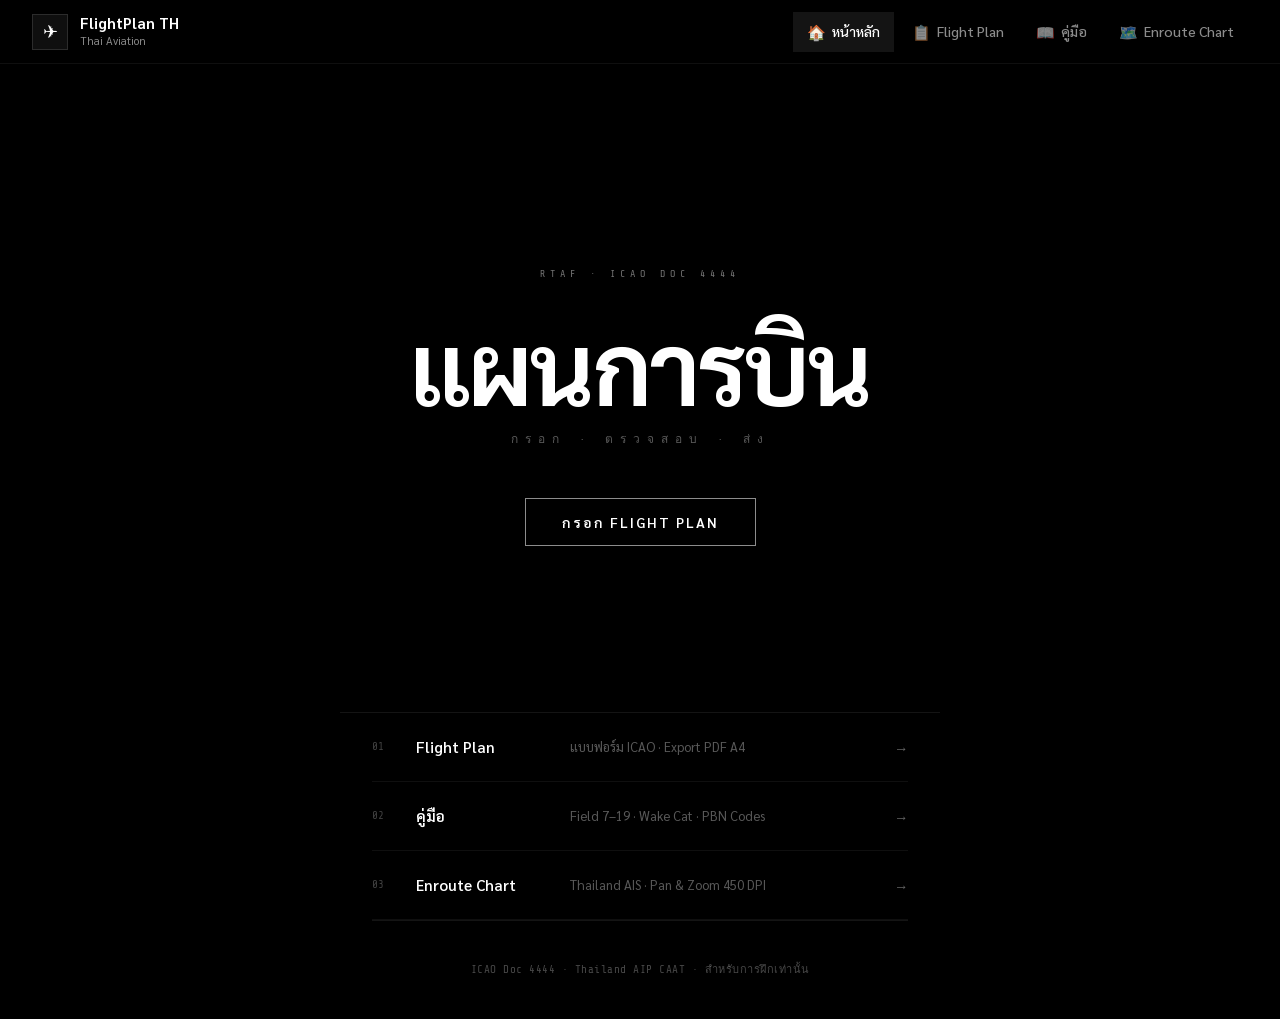
<file: index.html>
<!DOCTYPE html>
<html lang="th">
<head>
  <meta charset="UTF-8">
  <meta name="viewport" content="width=device-width, initial-scale=1.0">
  <title>FlightPlan TH — Royal Thai Air Force</title>
  <link href="https://fonts.googleapis.com/css2?family=Sarabun:wght@300;400;500;600;700&family=Share+Tech+Mono&display=swap" rel="stylesheet">
  <style>
    /* ===== BASE ===== */
    :root{--bg-primary:#000;--bg-secondary:#0a0a0a;--bg-card:#111;--bg-card-hover:#1a1a1a;--bg-input:#0a0a0a;--accent:#f59e0b;--accent-dim:#b45309;--accent-light:#fde68a;--blue:#3b82f6;--green:#10b981;--red:#ef4444;--text-primary:#fff;--text-secondary:rgba(255,255,255,0.55);--text-muted:rgba(255,255,255,0.28);--border:rgba(255,255,255,0.08);--shadow:0 4px 24px rgba(0,0,0,0.8);--glow:0 0 16px rgba(245,158,11,0.12);--font:'Sarabun','Segoe UI',sans-serif;--mono:'Share Tech Mono','Courier New',monospace;--radius:0px;--radius-sm:0px;--nav-h:64px;}
    *,*::before,*::after{box-sizing:border-box;margin:0;padding:0;}
    html{scroll-behavior:smooth;}
    body{font-family:var(--font);background:var(--bg-primary);color:var(--text-primary);font-size:16px;line-height:1.6;min-height:100vh;}

    /* ===== NAV ===== */
    .nav{position:fixed;top:0;left:0;right:0;z-index:1000;height:var(--nav-h);background:rgba(0,0,0,0.85);backdrop-filter:blur(16px);border-bottom:1px solid rgba(255,255,255,0.06);display:flex;align-items:center;justify-content:space-between;padding:0 32px;}
    .nav-brand{display:flex;align-items:center;gap:12px;text-decoration:none;color:var(--text-primary);cursor:pointer;}
    .nav-brand-icon{width:36px;height:36px;background:rgba(255,255,255,0.06);border:1px solid rgba(255,255,255,0.12);display:flex;align-items:center;justify-content:center;font-size:18px;}
    .nav-brand-text{font-weight:700;font-size:15px;line-height:1.2;}
    .nav-brand-sub{font-size:11px;color:var(--text-secondary);font-weight:400;}
    .nav-links{display:flex;align-items:center;gap:4px;list-style:none;}
    .nav-links a{text-decoration:none;color:var(--text-secondary);font-size:14px;font-weight:500;padding:8px 14px;border-radius:var(--radius-sm);display:flex;align-items:center;gap:6px;transition:all 0.2s;cursor:pointer;}
    .nav-links a:hover{color:var(--text-primary);background:rgba(255,255,255,0.06);}
    .nav-links a.active{color:#fff;background:rgba(255,255,255,0.08);}
    .nav-links .icon{font-size:15px;}
    .nav-toggle{display:none;cursor:pointer;padding:8px;color:var(--text-primary);background:none;border:none;font-size:20px;}

    /* ===== LAYOUT ===== */
    .page{padding-top:var(--nav-h);min-height:100vh;}
    .container{max-width:1200px;margin:0 auto;padding:0 24px;}

    /* ===== HERO ===== */
    .hero{background:#000;position:relative;overflow:hidden;padding:80px 0 60px;text-align:center;border-bottom:1px solid rgba(255,255,255,0.06);}
    .hero::before{content:'';position:absolute;inset:0;background-image:radial-gradient(circle at 50% 80%,rgba(245,158,11,0.04) 0%,transparent 60%);}
    .hero-badge{display:inline-flex;align-items:center;gap:8px;background:rgba(245,158,11,0.1);border:1px solid rgba(245,158,11,0.2);border-radius:999px;padding:6px 16px;font-size:12px;font-weight:600;color:var(--accent);letter-spacing:1px;text-transform:uppercase;margin-bottom:24px;}
    .hero h1{font-size:clamp(28px,5vw,48px);font-weight:700;line-height:1.2;margin-bottom:16px;}
    .hero h1 span{color:var(--accent);}
    .hero p{color:var(--text-secondary);font-size:17px;max-width:560px;margin:0 auto 40px;}
    .btn-group{display:flex;gap:12px;justify-content:center;flex-wrap:wrap;}

    /* ===== BUTTONS ===== */
    .btn{display:inline-flex;align-items:center;gap:8px;padding:12px 24px;border-radius:var(--radius);font-size:14px;font-weight:600;cursor:pointer;border:none;text-decoration:none;transition:all 0.2s;white-space:nowrap;font-family:var(--font);}
    .btn-primary{background:var(--accent);color:#0a1628;}
    .btn-primary:hover{background:var(--accent-light);transform:translateY(-1px);box-shadow:0 4px 16px rgba(245,158,11,0.3);}
    .btn-secondary{background:rgba(255,255,255,0.04);color:var(--text-primary);border:1px solid rgba(255,255,255,0.15);}
    .btn-secondary:hover{background:rgba(255,255,255,0.12);transform:translateY(-1px);}
    .btn-sm{padding:8px 16px;font-size:13px;}
    .btn-lg{padding:14px 32px;font-size:16px;}

    /* ===== CARDS ===== */
    .card{background:var(--bg-card);border:1px solid var(--border);border-radius:var(--radius);overflow:hidden;transition:all 0.25s;}
    .card:hover{border-color:rgba(59,130,246,0.3);box-shadow:var(--shadow);}
    .card-header{padding:20px 24px;border-bottom:1px solid var(--border);display:flex;align-items:center;gap:12px;}
    .card-icon{width:40px;height:40px;border-radius:var(--radius-sm);display:flex;align-items:center;justify-content:center;font-size:18px;flex-shrink:0;}
    .card-icon-gold{background:rgba(245,158,11,0.15);color:var(--accent);}
    .card-icon-blue{background:rgba(59,130,246,0.15);color:var(--blue);}
    .card-title{font-weight:600;font-size:16px;}
    .card-subtitle{font-size:13px;color:var(--text-secondary);}
    .card-body{padding:24px;}

    /* ===== FEATURE GRID ===== */
    .feature-grid{display:grid;grid-template-columns:repeat(auto-fit,minmax(300px,1fr));gap:20px;padding:48px 0;}
    .feature-card{background:var(--bg-card);border:1px solid var(--border);border-radius:var(--radius);padding:28px;text-decoration:none;color:var(--text-primary);transition:all 0.25s;display:block;cursor:pointer;}
    .feature-card:hover{transform:translateY(-4px);border-color:var(--accent);box-shadow:var(--glow);}
    .feature-card-icon{width:52px;height:52px;border-radius:var(--radius);display:flex;align-items:center;justify-content:center;font-size:24px;margin-bottom:16px;}
    .feature-card h3{font-size:18px;font-weight:700;margin-bottom:8px;}
    .feature-card p{color:var(--text-secondary);font-size:14px;line-height:1.6;margin-bottom:16px;}
    .feature-card-arrow{color:var(--accent);font-size:13px;display:flex;align-items:center;gap:6px;font-weight:600;}

    /* ===== SECTION HEADER ===== */
    .section-header{padding:40px 0 24px;display:flex;align-items:flex-start;justify-content:space-between;gap:16px;flex-wrap:wrap;}
    .section-title{font-size:24px;font-weight:700;}
    .section-subtitle{color:var(--text-secondary);font-size:14px;margin-top:4px;}

    /* ===== ACCORDION ===== */
    .accordion{display:flex;flex-direction:column;gap:8px;}
    .accordion-item{background:var(--bg-card);border:1px solid var(--border);border-radius:var(--radius);overflow:hidden;transition:border-color 0.2s;}
    .accordion-item.open{border-color:rgba(59,130,246,0.4);}
    .accordion-trigger{width:100%;padding:18px 20px;display:flex;align-items:center;gap:14px;cursor:pointer;background:none;border:none;text-align:left;color:var(--text-primary);font-family:var(--font);font-size:15px;font-weight:600;transition:background 0.2s;}
    .accordion-trigger:hover{background:rgba(255,255,255,0.03);}
    .accordion-num{min-width:32px;height:32px;background:rgba(255,255,255,0.04);border:1px solid rgba(255,255,255,0.12);display:flex;align-items:center;justify-content:center;font-size:12px;font-weight:800;color:rgba(255,255,255,0.6);flex-shrink:0;}
    .accordion-arrow{margin-left:auto;font-size:12px;color:var(--text-muted);transition:transform 0.2s;}
    .accordion-item.open .accordion-arrow{transform:rotate(180deg);}
    .accordion-content{display:none;padding:0 20px 20px;}
    .accordion-item.open .accordion-content{display:block;}
    .accordion-content p{color:var(--text-secondary);font-size:14px;line-height:1.7;margin-bottom:12px;}
    .accordion-content p:last-child{margin-bottom:0;}
    .accordion-content .highlight{display:inline-block;background:rgba(245,158,11,0.1);border:1px solid rgba(245,158,11,0.2);border-radius:4px;padding:1px 8px;font-family:var(--mono);font-size:13px;color:var(--accent-light);}
    .info-table{width:100%;border-collapse:collapse;font-size:13px;margin-top:12px;}
    .info-table th{background:rgba(255,255,255,0.04);color:var(--text-secondary);font-size:11px;text-transform:uppercase;letter-spacing:0.5px;padding:8px 12px;border:1px solid var(--border);text-align:left;}
    .info-table td{padding:8px 12px;border:1px solid var(--border);color:var(--text-primary);}
    .info-table td:first-child{font-family:var(--mono);color:var(--accent-light);font-weight:600;white-space:nowrap;}
    .info-table tr:hover td{background:rgba(255,255,255,0.02);}

    /* ===== ALERTS ===== */
    .alert{padding:12px 16px;border-radius:var(--radius-sm);font-size:13px;display:flex;align-items:flex-start;gap:10px;margin-bottom:16px;}
    .alert-warning{background:rgba(245,158,11,0.1);border:1px solid rgba(245,158,11,0.25);color:var(--accent-light);}

    /* ===== UTILS ===== */
    .text-accent{color:var(--accent);} .text-secondary{color:var(--text-secondary);} .font-mono{font-family:var(--mono);}
    ::-webkit-scrollbar{width:6px;height:6px;} ::-webkit-scrollbar-track{background:var(--bg-primary);} ::-webkit-scrollbar-thumb{background:var(--border);border-radius:999px;}

    /* ===== MAP / CHART ===== */
    .map-page{display:flex;flex-direction:column;height:100vh;padding-top:var(--nav-h);overflow:hidden;}
    .chart-toolbar{background:var(--bg-secondary);border-bottom:1px solid var(--border);padding:10px 16px;display:flex;align-items:center;gap:10px;flex-wrap:wrap;flex-shrink:0;}
    .chart-container{flex:1;background:#888;position:relative;overflow:hidden;}
    .chart-embed{width:100%;height:100%;border:none;display:block;}
    .img-viewer{width:100%;height:100%;overflow:auto;display:flex;align-items:flex-start;justify-content:center;background:#fff;cursor:grab;}
    .img-viewer.grabbing{cursor:grabbing;}
    .img-viewer img{transform-origin:top center;user-select:none;display:block;}
    .zoom-controls{position:absolute;bottom:20px;right:20px;display:flex;flex-direction:column;gap:4px;z-index:100;}
    .zoom-btn{width:36px;height:36px;background:rgba(8,17,31,0.92);border:1px solid var(--border);border-radius:6px;color:var(--text-primary);font-size:18px;font-weight:bold;cursor:pointer;display:flex;align-items:center;justify-content:center;backdrop-filter:blur(8px);transition:background 0.15s;}
    .zoom-btn:hover{background:var(--bg-card-hover);}
    .zoom-label{background:rgba(8,17,31,0.92);border:1px solid var(--border);border-radius:6px;color:var(--text-secondary);font-size:11px;text-align:center;padding:4px 6px;backdrop-filter:blur(8px);font-family:var(--mono);}

    /* ===== ICAO FORM ===== */
    :root{--ff:Arial,Helvetica,sans-serif;--fm:'Courier New',Courier,monospace;--b1:1px solid #000;--b2:2px solid #000;--ch:22px;--cw:15px;}
    .icao-wrapper{background:#111;min-height:calc(100vh - 130px);padding:24px 12px;display:flex;flex-direction:column;align-items:center;overflow-x:hidden;}
    .icao-controls{display:flex;gap:8px;margin-bottom:16px;flex-wrap:wrap;justify-content:flex-end;width:100%;max-width:790px;min-width:0;}
    .icao-form{background:#fff;color:#000;font-family:var(--ff);border:var(--b2);width:100%;max-width:790px;box-shadow:0 8px 32px rgba(0,0,0,0.6);box-sizing:border-box;overflow-x:hidden;}
    .ift{text-align:center;font-size:15px;font-weight:bold;padding:5px 0;border-bottom:var(--b2);letter-spacing:5px;font-family:var(--ff);}
    .fr{display:flex;border-bottom:var(--b1);min-height:32px;overflow:hidden;}
    .fr:last-child{border-bottom:none;}
    .fc{padding:2px 5px 3px;border-right:var(--b1);display:flex;flex-direction:column;justify-content:flex-start;box-sizing:border-box;overflow:hidden;}
    .fc:last-child{border-right:none;}
    .w10{width:10%;flex-shrink:0;} .w12{width:12%;flex-shrink:0;} .w13{width:13%;flex-shrink:0;} .w15{width:15%;flex-shrink:0;} .w18{width:18%;flex-shrink:0;} .w20{width:20%;flex-shrink:0;} .w22{width:22%;flex-shrink:0;} .w25{width:25%;flex-shrink:0;} .w28{width:28%;flex-shrink:0;} .w30{width:30%;flex-shrink:0;} .w35{width:35%;flex-shrink:0;} .w50{width:50%;flex-shrink:0;}
    .wflex{flex:1;min-width:0;}
    .weom{flex-shrink:0;padding:2px 4px;display:flex;align-items:flex-end;justify-content:flex-end;}
    .fl{font-family:var(--ff);font-size:7.5px;font-weight:bold;text-transform:uppercase;white-space:nowrap;line-height:1.3;margin-bottom:1px;flex-shrink:0;}
    .fs{font-family:var(--fm);font-size:12px;font-weight:bold;white-space:nowrap;line-height:var(--ch);}
    .eom{font-family:var(--fm);font-size:11px;font-weight:bold;white-space:nowrap;align-self:flex-end;margin-bottom:2px;}
    .cbwrap{position:relative;display:inline-flex;align-items:center;gap:2px;flex-wrap:wrap;}
    .cbr{display:inline-flex;border:1.5px solid #000;cursor:text;flex-shrink:0;}
    .cbr.focused{border-color:#00c;box-shadow:0 0 0 1px #00c;}
    .cbc{width:var(--cw);height:var(--ch);border-right:1px solid #000;display:flex;align-items:center;justify-content:center;font-family:var(--fm);font-size:12px;font-weight:bold;user-select:none;line-height:1;}
    .cbc:last-child{border-right:none;}
    .cbc.cur{background:#cce;}
    .cbinput{position:absolute;left:0;top:0;width:100%;height:100%;opacity:0;z-index:10;cursor:text;border:none;outline:none;background:transparent;color:transparent;caret-color:transparent;font-size:16px;}
    .chk{display:inline-flex;align-items:center;justify-content:center;width:18px;height:18px;border:1.5px solid #000;font-family:var(--fm);font-size:13px;font-weight:bold;cursor:pointer;user-select:none;background:white;flex-shrink:0;}
    .chk.on::after{content:'✕';}
    .chk.lg{width:22px;height:22px;font-size:15px;}
    .fta{font-family:var(--fm);font-size:11.5px;font-weight:bold;text-transform:uppercase;border:none;outline:none;background:transparent;width:100%;resize:none;color:#000;padding:0;line-height:1.4;}
    .fta::placeholder{color:#c0c0c0;font-size:9px;font-weight:normal;font-family:Arial;text-transform:none;}
    .fti{font-family:var(--fm);font-size:12px;font-weight:bold;text-transform:uppercase;border:none;outline:none;background:transparent;color:#000;padding:0;flex:1;min-width:0;}
    .fti::placeholder{color:#ccc;font-size:9px;font-weight:normal;font-family:Arial;text-transform:none;}
    .suppl{text-align:center;font-size:8px;font-weight:bold;padding:3px 4px;border-top:var(--b2);border-bottom:var(--b1);background:#f0f0f0;letter-spacing:0.2px;}
    .iform-footer{display:flex;justify-content:space-between;padding:2px 6px;font-size:7.5px;color:#555;border-top:var(--b1);}
    .cb-dropdown{position:absolute;z-index:9999;background:#fff;border:1.5px solid #000;box-shadow:0 4px 16px rgba(0,0,0,0.25);max-height:220px;overflow-y:auto;overflow-x:hidden;font-family:var(--ff);font-size:11px;}
    .cb-dd-item{display:flex;align-items:baseline;gap:8px;padding:4px 8px;cursor:pointer;border-bottom:1px solid #eee;outline:none;}
    .cb-dd-item:last-child{border-bottom:none;}
    .cb-dd-item:hover,.cb-dd-item:focus{background:#dbeafe;}
    .cb-dd-code{font-family:var(--fm);font-weight:bold;font-size:12px;min-width:44px;flex-shrink:0;color:#000;}
    .cb-dd-label{color:#444;font-size:10px;white-space:nowrap;overflow:hidden;text-overflow:ellipsis;}
    .cb-dd-empty{padding:6px 10px;color:#888;font-size:10px;font-style:italic;}

    /* ===== RESPONSIVE ===== */
    @media (max-width:1024px){
      .nav-links{display:none;}
      .nav-links.open{display:flex;flex-direction:column;position:fixed;top:var(--nav-h);left:0;right:0;z-index:999;background:var(--bg-secondary);border-bottom:1px solid var(--border);padding:12px 16px;gap:4px;box-shadow:0 8px 24px rgba(0,0,0,0.5);}
      .nav-links.open a{padding:12px 16px;font-size:15px;border-radius:var(--radius-sm);}
      .nav-toggle{display:flex;}
      .section-header{flex-direction:column;}
    }
    @media (min-width:768px) and (max-width:1024px){
      :root{--cw:13px;--ch:20px;}
      .icao-wrapper{padding:16px 8px;} .icao-form{max-width:100%;}
      .fl{font-size:7px;} .fs{font-size:11px;} .cbc{font-size:11px;} .fta,.fti{font-size:11px;} .ift{font-size:13px;letter-spacing:3px;}
    }
    @media (max-width:767px){
      :root{--nav-h:56px;--cw:10px;--ch:15px;}
      .nav{padding:0 16px;} .nav-brand-text{font-size:14px;} .nav-brand-sub{display:none;} .nav-brand-icon{width:30px;height:30px;font-size:15px;}
      .feature-grid{grid-template-columns:1fr;} .section-header{flex-direction:column;}
      .btn{padding:10px 18px;font-size:13px;} .btn-sm{padding:8px 14px;font-size:12px;}
      .icao-wrapper{padding:8px 0;align-items:stretch;}
      .icao-controls{flex-direction:column;padding:0 8px;margin-bottom:8px;max-width:100%;gap:6px;}
      .icao-form{max-width:100%;border-left:none;border-right:none;}
      .fl{font-size:5.5px;} .fs{font-size:9px;line-height:var(--ch);} .cbc{font-size:9px;} .fta,.fti{font-size:9px;} .ift{font-size:10px;letter-spacing:1.5px;}
      .chk{width:14px;height:14px;font-size:10px;} .chk.lg{width:18px;height:18px;font-size:12px;}
      .suppl{font-size:6.5px;} .iform-footer{font-size:6px;}
      .cbwrap[data-max="1"] .cbr{min-width:28px;justify-content:center;}
      .chart-toolbar{padding:8px 10px;gap:6px;}
    }
    @media (max-width:430px){
      :root{--cw:9px;--ch:14px;}
      .fl{font-size:5px;} .fs{font-size:8px;} .cbc{font-size:8px;} .fta,.fti{font-size:8px;} .ift{font-size:9px;letter-spacing:1px;}
      #fpl-preview{font-size:9px;}
    }
    @media (max-width:480px){
      .container{padding:0 12px;} .hero{padding:40px 0 32px;} .hero p{font-size:14px;}
      .btn-group{flex-direction:column;align-items:center;}
      .zoom-btn{width:44px!important;height:44px!important;font-size:20px!important;}
    }

    /* ===== PRINT ===== */
    @media print{
      @page{size:A4 portrait;margin:8mm 10mm;}
      nav,.nav,.icao-controls,#cb-dropdown{display:none!important;}
      #sec-home,#sec-manual,#sec-chart{display:none!important;}
      #sec-fpl{display:block!important;}
      html,body{background:#fff!important;}
      .page{padding-top:0!important;}
      .icao-wrapper{background:white!important;padding:0!important;min-height:auto!important;display:block!important;overflow:visible!important;}
      .icao-form{max-width:100%!important;width:100%!important;box-shadow:none!important;border:2px solid #000!important;}
      .fr{break-inside:avoid;page-break-inside:avoid;}
      .cbinput{display:none!important;}
      .chk,.cbc,.fl,.fs,.fta,.fti{-webkit-print-color-adjust:exact;print-color-adjust:exact;color:#000!important;}
      .chk.on::after{content:'✕';}
    }

    /* ===== HOME MINIMAL ===== */
    .home-hero{position:relative;min-height:72vh;display:flex;align-items:center;justify-content:center;text-align:center;padding:100px 24px 64px;background:url('https://d8j0ntlcm91z4.cloudfront.net/user_3F8yyFV8aHqLV7D5NTby4lC1kVp/hf_20260614_212505_ed45c8cf-a305-4b60-8fd5-60e7873eba44.png') center/cover no-repeat;}
    .home-hero::before{content:'';position:absolute;inset:0;background:linear-gradient(to bottom,rgba(0,0,0,0.55) 0%,rgba(0,0,0,0.72) 60%,rgba(0,0,0,0.95) 100%);z-index:0;}
    .home-hero-inner{position:relative;z-index:1;max-width:560px;width:100%;}
    .home-kicker{font-family:var(--mono);font-size:10px;letter-spacing:5px;color:rgba(255,255,255,0.45);text-transform:uppercase;margin-bottom:32px;}
    .home-title{font-size:clamp(52px,10vw,100px);font-weight:700;line-height:1;letter-spacing:-2px;margin-bottom:16px;color:#fff;}
    .home-sub{font-family:var(--mono);font-size:12px;color:rgba(255,255,255,0.35);letter-spacing:7px;margin-bottom:48px;text-transform:uppercase;}
    .home-cta{display:inline-flex;align-items:center;padding:14px 36px;background:transparent;color:#fff;font-family:var(--font);font-size:14px;font-weight:600;border:1px solid rgba(255,255,255,0.55);cursor:pointer;transition:all 0.2s;letter-spacing:2px;text-transform:uppercase;}
    .home-cta:hover{background:rgba(255,255,255,0.1);border-color:#fff;}
    .home-tools{border-top:1px solid rgba(255,255,255,0.08);max-width:600px;margin:0 auto;padding:0 32px;}
    .home-tool{display:flex;align-items:center;gap:24px;padding:22px 0;border-bottom:1px solid rgba(255,255,255,0.06);cursor:pointer;transition:opacity 0.15s;}
    .home-tool:hover{opacity:0.6;}
    .home-tool:hover .home-arr{transform:translateX(5px);}
    .home-tool-num{font-family:var(--mono);font-size:11px;color:rgba(255,255,255,0.25);min-width:20px;flex-shrink:0;}
    .home-tool-name{font-size:15px;font-weight:600;color:#fff;min-width:130px;flex-shrink:0;}
    .home-tool-desc{font-size:13px;color:rgba(255,255,255,0.35);flex:1;}
    .home-arr{font-size:14px;color:rgba(255,255,255,0.4);transition:transform 0.15s;flex-shrink:0;}
    .home-foot{text-align:center;padding:40px 24px;font-size:11px;color:var(--text-muted);font-family:var(--mono);letter-spacing:0.5px;border-top:1px solid var(--border);max-width:600px;margin:0 auto;}
    @media(max-width:480px){
      .home-tool-desc{display:none;}
      .home-tool-name{min-width:0;flex:1;}
      .home-tools{padding:0 20px;}
    }

    /* ===== SPA ===== */
    .section{display:none;}
    .section.active{display:block;}
    #sec-chart.active{display:flex;flex-direction:column;}
  </style>
</head>
<body>

<!-- ===== NAV ===== -->
<nav class="nav">
  <a class="nav-brand" onclick="showSection('sec-home')">
    <div class="nav-brand-icon">✈</div>
    <div>
      <div class="nav-brand-text">FlightPlan TH</div>
      <div class="nav-brand-sub">Thai Aviation</div>
    </div>
  </a>
  <ul class="nav-links" id="navLinks">
    <li><a data-sec="sec-home" onclick="showSection('sec-home')" class="active"><span class="icon">🏠</span> หน้าหลัก</a></li>
    <li><a data-sec="sec-fpl"  onclick="showSection('sec-fpl')"><span class="icon">📋</span> Flight Plan</a></li>
    <li><a data-sec="sec-manual" onclick="showSection('sec-manual')"><span class="icon">📖</span> คู่มือ</a></li>
    <li><a data-sec="sec-chart" onclick="showSection('sec-chart')"><span class="icon">🗺️</span> Enroute Chart</a></li>
  </ul>
  <button class="nav-toggle" id="navToggle">☰</button>
</nav>

<!-- ============================= HOME ============================= -->
<div id="sec-home" class="section active">
<main class="page">

  <section class="home-hero">
    <div class="home-hero-inner">
      <div class="home-kicker">RTAF · ICAO Doc 4444</div>
      <h1 class="home-title">แผนการบิน</h1>
      <p class="home-sub">กรอก · ตรวจสอบ · ส่ง</p>
      <button class="home-cta" onclick="showSection('sec-fpl')">กรอก Flight Plan</button>
    </div>
  </section>

  <div class="home-tools">
    <div class="home-tool" onclick="showSection('sec-fpl')">
      <span class="home-tool-num">01</span>
      <span class="home-tool-name">Flight Plan</span>
      <span class="home-tool-desc">แบบฟอร์ม ICAO · Export PDF A4</span>
      <span class="home-arr">→</span>
    </div>
    <div class="home-tool" onclick="showSection('sec-manual')">
      <span class="home-tool-num">02</span>
      <span class="home-tool-name">คู่มือ</span>
      <span class="home-tool-desc">Field 7–19 · Wake Cat · PBN Codes</span>
      <span class="home-arr">→</span>
    </div>
    <div class="home-tool" onclick="showSection('sec-chart')">
      <span class="home-tool-num">03</span>
      <span class="home-tool-name">Enroute Chart</span>
      <span class="home-tool-desc">Thailand AIS · Pan &amp; Zoom 450 DPI</span>
      <span class="home-arr">→</span>
    </div>
    <div class="home-foot">ICAO Doc 4444 · Thailand AIP CAAT · สำหรับการฝึกเท่านั้น</div>
  </div>

</main>
</div>

<!-- ============================= FLIGHT PLAN ============================= -->
<div id="sec-fpl" class="section">
<main class="page">
  <div class="icao-wrapper">
    <div class="icao-controls">
      <div id="fpl-preview" style="flex:1;min-width:0;background:rgba(0,0,0,0.3);border:1px solid rgba(255,255,255,0.15);border-radius:4px;padding:6px 12px;font-family:'Courier New',monospace;font-size:11px;color:#fde68a;line-height:1.5;white-space:pre-wrap;word-break:break-all;min-height:36px;">(FPL-…)</div>
      <div style="display:flex;gap:6px;flex-shrink:0;">
        <button class="btn btn-secondary btn-sm" onclick="clearForm()">🗑 ล้าง</button>
        <button class="btn btn-secondary btn-sm" onclick="loadExample()">📄 ตัวอย่าง</button>
        <button class="btn btn-primary btn-sm" onclick="exportPDF()">⬇ Export PDF</button>
      </div>
    </div>

    <div class="icao-form" id="icao-form">
      <div class="ift">FLIGHT PLAN</div>

      <!-- PRIORITY / ADDRESSEE -->
      <div class="fr">
        <div class="fc w13"><div class="fl">PRIORITY</div><div class="fs">&lt;&lt;= FF →</div></div>
        <div class="fc wflex"><div class="fl">ADDRESSEE(S)</div><textarea class="fta" id="f-addr" rows="2" placeholder="VTBBZQZX"></textarea></div>
        <div class="weom"><div class="eom">&lt;&lt;=</div></div>
      </div>

      <!-- FILING TIME / ORIGINATOR -->
      <div class="fr">
        <div class="fc w20">
          <div class="fl">FILING TIME</div>
          <div style="display:flex;align-items:center;gap:3px;margin-top:1px;">
            <div id="cb-ftime" class="cbwrap" data-max="4" data-id="f-ftime"></div>
            <span class="fs">→</span>
          </div>
        </div>
        <div class="fc wflex">
          <div class="fl">ORIGINATOR</div>
          <div style="display:flex;align-items:center;gap:3px;margin-top:1px;">
            <div id="cb-orig" class="cbwrap" data-max="8" data-id="f-orig"></div>
          </div>
        </div>
        <div class="weom"><div class="eom">&lt;&lt;=</div></div>
      </div>

      <!-- SPECIFIC IDENTIFICATION -->
      <div class="fr">
        <div class="fc wflex" style="flex-direction:row;align-items:center;gap:6px;padding:2px 5px;">
          <span class="fl" style="font-size:7px;">SPECIFIC IDENTIFICATION OF ADDRESSEE(S) AND/OR ORIGINATOR</span>
          <textarea class="fta" id="f-specific" rows="1" style="min-height:16px;"></textarea>
        </div>
      </div>

      <!-- FIELD 3 / 7 / 8 -->
      <div class="fr">
        <div class="fc w22"><div class="fl">3 MESSAGE TYPE</div><div class="fs">&lt;&lt;= (FPL</div></div>
        <div class="fc wflex">
          <div class="fl">7 AIRCRAFT IDENTIFICATION</div>
          <div style="display:flex;align-items:center;gap:3px;margin-top:1px;">
            <span class="fs">-</span>
            <div id="cb-f7" class="cbwrap" data-max="7" data-id="f7"></div>
          </div>
        </div>
        <div class="fc w13">
          <div class="fl">8 FLIGHT RULES</div>
          <div style="display:flex;align-items:center;gap:3px;margin-top:1px;">
            <span class="fs">-</span>
            <div id="cb-f8r" class="cbwrap" data-max="1" data-id="f8r"></div>
          </div>
        </div>
        <div class="fc w18">
          <div class="fl">TYPE OF FLIGHT</div>
          <div style="display:flex;align-items:center;gap:3px;margin-top:1px;">
            <div id="cb-f8t" class="cbwrap" data-max="1" data-id="f8t"></div>
          </div>
        </div>
        <div class="weom"><div class="eom">&lt;&lt;=</div></div>
      </div>

      <!-- FIELD 9 / 10 -->
      <div class="fr">
        <div class="fc w10">
          <div class="fl">9 NUMBER</div>
          <div style="display:flex;align-items:center;gap:3px;margin-top:1px;">
            <span class="fs">-</span>
            <div id="cb-f9n" class="cbwrap" data-max="2" data-id="f9n"></div>
          </div>
        </div>
        <div class="fc w25">
          <div class="fl">TYPE OF AIRCRAFT</div>
          <div style="margin-top:1px;"><div id="cb-f9t" class="cbwrap" data-max="4" data-id="f9t"></div></div>
        </div>
        <div class="fc w18">
          <div class="fl">WAKE TURBULENCE CAT</div>
          <div style="display:flex;align-items:center;gap:2px;margin-top:1px;">
            <span class="fs">/</span>
            <div id="cb-f9w" class="cbwrap" data-max="1" data-id="f9w"></div>
          </div>
        </div>
        <div class="fc wflex">
          <div class="fl">10 EQUIPMENT</div>
          <div style="display:flex;align-items:center;gap:3px;margin-top:1px;">
            <span class="fs">-</span>
            <div id="cb-f10c" class="cbwrap" data-max="8" data-id="f10c"></div>
            <span class="fs">/</span>
            <div id="cb-f10s" class="cbwrap" data-max="3" data-id="f10s"></div>
          </div>
        </div>
        <div class="weom"><div class="eom">&lt;&lt;=</div></div>
      </div>

      <!-- FIELD 13 -->
      <div class="fr">
        <div class="fc w35">
          <div class="fl">13 DEPARTURE AERODROME</div>
          <div style="display:flex;align-items:center;gap:3px;margin-top:1px;">
            <span class="fs">-</span>
            <div id="cb-f13d" class="cbwrap" data-max="4" data-id="f13d"></div>
          </div>
        </div>
        <div class="fc wflex">
          <div class="fl">TIME</div>
          <div style="display:flex;align-items:center;gap:3px;margin-top:1px;">
            <div id="cb-f13t" class="cbwrap" data-max="4" data-id="f13t"></div>
          </div>
        </div>
        <div class="weom"><div class="eom">&lt;&lt;=</div></div>
      </div>

      <!-- FIELD 15 -->
      <div class="fr">
        <div class="fc w20">
          <div class="fl">15 CRUISING SPEED</div>
          <div style="display:flex;align-items:center;gap:3px;margin-top:1px;">
            <span class="fs">-</span>
            <div id="cb-f15s" class="cbwrap" data-max="5" data-id="f15s"></div>
          </div>
        </div>
        <div class="fc w18">
          <div class="fl">LEVEL</div>
          <div style="margin-top:1px;"><div id="cb-f15l" class="cbwrap" data-max="5" data-id="f15l"></div></div>
        </div>
        <div class="fc wflex">
          <div class="fl">ROUTE</div>
          <div style="display:flex;align-items:flex-start;gap:3px;margin-top:1px;">
            <span class="fs" style="margin-top:1px;">→</span>
            <textarea class="fta" id="f15r" rows="4" placeholder="TL W9 PEBLI / DCT VTBL A1 CMU DCT"></textarea>
          </div>
        </div>
        <div class="weom" style="align-items:flex-end;padding-bottom:4px;"><div class="eom">&lt;&lt;=</div></div>
      </div>

      <!-- FIELD 16 -->
      <div class="fr">
        <div class="fc w25">
          <div class="fl">16 DESTINATION AERODROME</div>
          <div style="display:flex;align-items:center;gap:3px;margin-top:1px;">
            <span class="fs">-</span>
            <div id="cb-f16d" class="cbwrap" data-max="4" data-id="f16d"></div>
          </div>
        </div>
        <div class="fc w18">
          <div class="fl"><span style="display:block;">TOTAL EET</span><span style="display:block;">HR. MIN</span></div>
          <div style="margin-top:1px;"><div id="cb-f16e" class="cbwrap" data-max="4" data-id="f16e"></div></div>
        </div>
        <div class="fc wflex">
          <div class="fl">ALTN AERODROME</div>
          <div style="display:flex;align-items:center;gap:3px;margin-top:1px;">
            <span class="fs">→</span>
            <div id="cb-f16a" class="cbwrap" data-max="4" data-id="f16a"></div>
          </div>
        </div>
        <div class="fc w22">
          <div class="fl">2ND ALTN AERODROME</div>
          <div style="display:flex;align-items:center;gap:3px;margin-top:1px;">
            <span class="fs">→</span>
            <div id="cb-f16b" class="cbwrap" data-max="4" data-id="f16b"></div>
          </div>
        </div>
        <div class="weom"><div class="eom">&lt;&lt;=</div></div>
      </div>

      <!-- FIELD 18 -->
      <div class="fr">
        <div class="fc wflex" style="min-height:56px;">
          <div class="fl">18 OTHER INFORMATION</div>
          <textarea class="fta" id="f18" rows="3" placeholder="RMK DEP 21/02 OPR RTAF RMK REQ 2 ILS APPROACHES REQ JET A1 REFUELING"></textarea>
        </div>
        <div class="weom" style="align-items:flex-end;padding-bottom:4px;"><div class="eom">)&nbsp;&lt;&lt;=</div></div>
      </div>

      <div class="suppl">SUPPLEMENTARY INFORMATION (NOT TO BE TRANSMITTED IN FPL MESSAGES)</div>

      <!-- FIELD 19 -->
      <div class="fr">
        <div class="fc" style="width:28%;">
          <div class="fl">19 ENDURANCE</div>
          <div class="fl" style="margin-top:0;">HR &nbsp; MIN</div>
          <div style="display:flex;align-items:center;gap:3px;margin-top:1px;">
            <span class="fs">- E/</span>
            <div id="cb-f19e" class="cbwrap" data-max="4" data-id="f19e"></div>
          </div>
        </div>
        <div class="fc" style="width:28%;">
          <div class="fl">PERSONS ON BOARD</div>
          <div style="display:flex;align-items:center;gap:3px;margin-top:10px;">
            <span class="fs">→ P/</span>
            <div id="cb-f19p" class="cbwrap" data-max="3" data-id="f19p"></div>
          </div>
        </div>
        <div class="fc wflex">
          <div class="fl">EMERGENCY RADIO</div>
          <div style="display:flex;gap:10px;margin-top:4px;align-items:center;flex-wrap:wrap;">
            <div style="display:flex;flex-direction:column;align-items:center;gap:2px;"><div class="fl">UHF</div><div class="chk" id="chk-uhf" onclick="toggleChk(this)"></div></div>
            <div style="display:flex;flex-direction:column;align-items:center;gap:2px;"><div class="fl">VHF</div><div class="chk" id="chk-vhf" onclick="toggleChk(this)"></div></div>
            <div style="display:flex;flex-direction:column;align-items:center;gap:2px;"><div class="fl">ELT</div><div class="chk" id="chk-elt" onclick="toggleChk(this)"></div></div>
          </div>
        </div>
      </div>

      <!-- SURVIVAL -->
      <div class="fr">
        <div class="fc" style="width:18%;"><div class="fl">SURVIVAL<br>EQUIPMENT</div></div>
        <div class="fc" style="flex:1;flex-direction:row;align-items:center;gap:6px;flex-wrap:wrap;padding:4px 5px;">
          <div style="display:flex;flex-direction:column;align-items:center;gap:2px;"><div class="fl">POLAR</div><div style="display:flex;align-items:center;gap:2px;"><span class="fs">→</span><div class="chk" id="chk-polar" onclick="toggleChk(this)"></div></div></div>
          <span class="fs">/</span>
          <div class="chk" id="chk-polar2" onclick="toggleChk(this)"></div>
          <div style="display:flex;flex-direction:column;align-items:center;gap:2px;"><div class="fl">DESERT</div><div class="chk" id="chk-desert" onclick="toggleChk(this)"></div></div>
          <div style="display:flex;flex-direction:column;align-items:center;gap:2px;"><div class="fl">MARITIME</div><div class="chk" id="chk-maritime" onclick="toggleChk(this)"></div></div>
          <div style="display:flex;flex-direction:column;align-items:center;gap:2px;"><div class="fl">JUNGLE</div><div class="chk" id="chk-jungle" onclick="toggleChk(this)"></div></div>
        </div>
        <div class="fc" style="flex:1;flex-direction:row;align-items:center;gap:6px;flex-wrap:wrap;padding:4px 5px;border-left:var(--b1);">
          <div class="fl" style="align-self:flex-start;margin-top:2px;">JACKETS</div>
          <div style="display:flex;align-items:center;gap:2px;"><span class="fs">→</span><div class="chk" id="chk-jck" onclick="toggleChk(this)"></div></div>
          <span class="fs">/</span>
          <div style="display:flex;flex-direction:column;align-items:center;gap:2px;"><div class="fl">LIGHT</div><div class="chk" id="chk-light" onclick="toggleChk(this)"></div></div>
          <div style="display:flex;flex-direction:column;align-items:center;gap:2px;"><div class="fl">FLUORES</div><div class="chk" id="chk-fluor" onclick="toggleChk(this)"></div></div>
          <div style="display:flex;flex-direction:column;align-items:center;gap:2px;"><div class="fl">UHF</div><div class="chk" id="chk-juhf" onclick="toggleChk(this)"></div></div>
          <div style="display:flex;flex-direction:column;align-items:center;gap:2px;"><div class="fl">VHF</div><div class="chk" id="chk-jvhf" onclick="toggleChk(this)"></div></div>
        </div>
      </div>

      <!-- DINGHIES -->
      <div class="fr">
        <div class="fc" style="width:12%;"><div class="fl">DINGHIES</div></div>
        <div class="fc wflex" style="flex-direction:row;align-items:center;gap:6px;flex-wrap:wrap;padding:3px 5px;">
          <div style="display:flex;flex-direction:column;gap:1px;"><div class="fl">NUMBER</div><div style="display:flex;align-items:center;gap:2px;"><span class="fs">→</span><div class="chk" id="chk-ding" onclick="toggleChk(this)"></div><span class="fs">/</span></div></div>
          <div style="display:flex;flex-direction:column;gap:1px;"><div class="fl">CAPACITY</div><div style="display:flex;align-items:center;gap:2px;"><span class="fs">→</span><div id="cb-ding-cap" class="cbwrap" data-max="4" data-id="ding-cap"></div></div></div>
          <div style="display:flex;flex-direction:column;gap:1px;"><div class="fl">COVER</div><div style="display:flex;align-items:center;gap:2px;"><span class="fs">→</span><div class="chk" id="chk-cover" onclick="toggleChk(this)"></div></div></div>
          <div style="display:flex;flex-direction:column;gap:1px;flex:1;"><div class="fl">COLOUR</div><div style="display:flex;align-items:center;gap:2px;flex:1;"><span class="fs">→</span><input class="fti" id="f-ding-col" type="text" maxlength="20"></div></div>
        </div>
        <div class="weom"><div class="eom">&lt;&lt;=</div></div>
      </div>

      <!-- AIRCRAFT COLOUR -->
      <div class="fr">
        <div class="fc wflex">
          <div class="fl">AIRCRAFT COLOUR AND MARKINGS</div>
          <div style="display:flex;align-items:center;gap:4px;margin-top:1px;">
            <span class="fs">A /</span>
            <input class="fti" id="f-color" type="text" maxlength="50" placeholder="GREY ROYAL THAI AIR FORCE">
          </div>
        </div>
      </div>

      <!-- REMARKS -->
      <div class="fr">
        <div class="fc wflex">
          <div class="fl">REMARKS</div>
          <div style="display:flex;align-items:center;gap:4px;margin-top:1px;">
            <span class="fs">→ N /</span>
            <input class="fti" id="f-rmk" type="text" maxlength="80">
          </div>
        </div>
        <div class="weom"><div class="eom">&lt;&lt;=</div></div>
      </div>

      <!-- PIC -->
      <div class="fr">
        <div class="fc wflex">
          <div class="fl">PILOT IN COMMAND</div>
          <div style="display:flex;align-items:center;gap:4px;margin-top:1px;">
            <span class="fs">C /</span>
            <input class="fti" id="f-pic" type="text" maxlength="40" placeholder="SCHMIDT">
          </div>
        </div>
        <div class="weom"><div class="eom">)&nbsp;&lt;&lt;=</div></div>
      </div>

      <!-- FILED BY -->
      <div class="fr">
        <div class="fc w30">
          <div class="fl">FILED BY</div>
          <input class="fti" id="f-filedby" type="text" maxlength="30" style="margin-top:2px;" placeholder="SCHMIDT">
        </div>
        <div class="fc wflex">
          <div class="fl">SPACE RESERVED FOR ADDITIONAL REQUIREMENTS</div>
          <textarea class="fta" id="f-space" rows="2" style="margin-top:1px;" placeholder="Please provide a telephone number so our operators can contact you if needed&#10;+66 8XXXXXXXX"></textarea>
        </div>
      </div>

      <div class="iform-footer"><span>CA48/RAF2919</span><span>VER 1.5.2</span></div>
    </div><!-- end icao-form -->
  </div><!-- end icao-wrapper -->
</main>
</div>

<!-- ============================= MANUAL ============================= -->
<div id="sec-manual" class="section">
<main class="page">
  <div class="container" style="padding-top:32px;padding-bottom:64px;">
    <div class="section-header">
      <div>
        <h1 class="section-title">📖 คู่มือการกรอกแผนการบิน</h1>
        <p class="section-subtitle">ICAO Flight Plan · Doc 4444 · Annex 2 · Thailand AIP</p>
      </div>
      <a class="btn btn-primary" onclick="showSection('sec-fpl')">📋 กรอก Flight Plan</a>
    </div>

    <div class="alert alert-warning" style="margin-bottom:28px;">
      ⚠️ คู่มือนี้อ้างอิง ICAO Doc 4444 (PANS-ATM) Edition 16, ICAO Annex 2 และ Thailand AIP · ยืนยันข้อมูลล่าสุดจาก NOTAM และ AIP CAAT ก่อนทำการบินจริงเสมอ
    </div>

    <div class="card" style="margin-bottom:32px;">
      <div class="card-header">
        <div class="card-icon card-icon-gold">⚡</div>
        <div><div class="card-title">โครงสร้าง FPL Message</div><div class="card-subtitle">รูปแบบสาร ICAO Flight Plan</div></div>
      </div>
      <div class="card-body">
        <div style="background:var(--bg-input);border:1px solid var(--border);border-radius:var(--radius-sm);padding:16px;font-family:var(--mono);font-size:13px;color:var(--accent-light);line-height:2;">
          (FPL<br>
          -<span style="color:#93c5fd;">AIRCRAFT IDENT</span>  <span style="color:var(--text-muted);">← Field 7</span><br>
          -<span style="color:#93c5fd;">FLIGHT RULES TYPE</span>  <span style="color:var(--text-muted);">← Field 8</span><br>
          -<span style="color:#93c5fd;">NUMBER/TYPE/WAKE</span>  <span style="color:var(--text-muted);">← Field 9</span><br>
          -<span style="color:#93c5fd;">EQUIPMENT/SSR</span>  <span style="color:var(--text-muted);">← Field 10</span><br>
          -<span style="color:#93c5fd;">ADEP/EOBT</span>  <span style="color:var(--text-muted);">← Field 13</span><br>
          -<span style="color:#93c5fd;">SPEED LEVEL ROUTE</span>  <span style="color:var(--text-muted);">← Field 15</span><br>
          -<span style="color:#93c5fd;">ADES/EET ALTN</span>  <span style="color:var(--text-muted);">← Field 16</span><br>
          -<span style="color:#93c5fd;">OTHER INFO</span>)  <span style="color:var(--text-muted);">← Field 18</span><br>
          <span style="color:#6ee7b7;">E/ P/ R/ S/ J/ D/ A/ N/ C/</span>  <span style="color:var(--text-muted);">← Field 19 (Supplementary)</span>
        </div>
      </div>
    </div>

    <div class="accordion">

      <div class="accordion-item open">
        <button class="accordion-trigger"><span class="accordion-num">7</span><span>Aircraft Identification — รหัสเครื่องบิน</span><span class="accordion-arrow">▼</span></button>
        <div class="accordion-content">
          <p>Field 7 คือรหัสประจำตัวเครื่องบินที่ใช้ในการสื่อสารกับ ATC ความยาวไม่เกิน 7 ตัวอักษร</p>
          <table class="info-table">
            <tr><th>ประเภท</th><th>รูปแบบ</th><th>ตัวอย่าง</th></tr>
            <tr><td>ACID (Callsign)</td><td>สายการบิน + หมายเลขเที่ยวบิน</td><td>THA203, BAW456</td></tr>
            <tr><td>ทะเบียนเครื่องบิน</td><td>รหัสประเทศ + ตัวอักษร</td><td>VTBLA, VTBAB</td></tr>
            <tr><td>RTAF Military</td><td>Tactical Callsign</td><td>SCL130, BKK01</td></tr>
          </table>
          <p style="margin-top:12px;"><strong>หมายเหตุ:</strong> สำหรับ RTAF ใช้ทะเบียนหรือ Tactical Callsign เช่น <span class="highlight">SCL130</span></p>
        </div>
      </div>

      <div class="accordion-item">
        <button class="accordion-trigger"><span class="accordion-num">8</span><span>Flight Rules &amp; Type of Flight — กฎการบินและประเภทการบิน</span><span class="accordion-arrow">▼</span></button>
        <div class="accordion-content">
          <p>Field 8 ประกอบด้วย 2 ส่วน คือ Flight Rules และ Type of Flight ไม่มีตัวคั่น</p>
          <table class="info-table">
            <tr><th>Code</th><th>ความหมาย</th><th>ใช้เมื่อ</th></tr>
            <tr><td>I</td><td>IFR</td><td>บินตามเครื่องวัด</td></tr>
            <tr><td>V</td><td>VFR</td><td>บินด้วยสายตา</td></tr>
            <tr><td>Y</td><td>IFR แล้วเปลี่ยน VFR</td><td>ออกจาก TMA</td></tr>
            <tr><td>Z</td><td>VFR แล้วเปลี่ยน IFR</td><td>เข้า TMA</td></tr>
          </table>
          <p style="margin-top:12px;"><strong>Type of Flight:</strong></p>
          <table class="info-table">
            <tr><th>Code</th><th>ความหมาย</th></tr>
            <tr><td>S</td><td>Scheduled Air Transport</td></tr>
            <tr><td>N</td><td>Non-Scheduled Air Transport</td></tr>
            <tr><td>G</td><td>General Aviation</td></tr>
            <tr><td>M</td><td>Military — ใช้สำหรับ RTAF</td></tr>
            <tr><td>X</td><td>Other (SAR, Aerial Work)</td></tr>
          </table>
          <p style="margin-top:12px;"><strong>ตัวอย่าง:</strong> <span class="highlight">VM</span> = VFR Military · <span class="highlight">IM</span> = IFR Military</p>
        </div>
      </div>

      <div class="accordion-item">
        <button class="accordion-trigger"><span class="accordion-num">9</span><span>Number &amp; Type / Wake Turbulence — ประเภทและหมวด Wake</span><span class="accordion-arrow">▼</span></button>
        <div class="accordion-content">
          <p>Field 9 ระบุจำนวน ประเภท และ Wake Turbulence Category</p>
          <table class="info-table">
            <tr><th>รหัส</th><th>เครื่องบิน</th><th>WTC</th></tr>
            <tr><td>EC35</td><td>EC135 (RTAF Helicopter)</td><td>L</td></tr>
            <tr><td>EC72</td><td>EC725 Caracal</td><td>M</td></tr>
            <tr><td>S70I</td><td>S-70i Black Hawk</td><td>M</td></tr>
            <tr><td>F16</td><td>F-16 Fighting Falcon</td><td>M</td></tr>
            <tr><td>C130</td><td>C-130 Hercules</td><td>M</td></tr>
            <tr><td>B738</td><td>Boeing 737-800</td><td>M</td></tr>
          </table>
          <p style="margin-top:12px;"><strong>Wake Turbulence Category:</strong></p>
          <table class="info-table">
            <tr><th>Cat</th><th>MTOW</th><th>Separation</th></tr>
            <tr><td>L – Light</td><td>&lt; 7,000 kg</td><td>4–6 NM</td></tr>
            <tr><td>M – Medium</td><td>7,000–136,000 kg</td><td>3–5 NM</td></tr>
            <tr><td>H – Heavy</td><td>&gt; 136,000 kg</td><td>4–8 NM</td></tr>
            <tr><td>J – Super</td><td>A380 เท่านั้น</td><td>6 NM</td></tr>
          </table>
        </div>
      </div>

      <div class="accordion-item">
        <button class="accordion-trigger"><span class="accordion-num">10</span><span>Equipment &amp; Capabilities — อุปกรณ์นำร่องและการสื่อสาร</span><span class="accordion-arrow">▼</span></button>
        <div class="accordion-content">
          <p>Field 10 แบ่งเป็น 2 ส่วนคั่นด้วย <span class="highlight">/</span> คือ COM/NAV Equipment และ SSR/ADS-B</p>
          <table class="info-table">
            <tr><th>Code</th><th>อุปกรณ์</th></tr>
            <tr><td>N</td><td>ไม่มีอุปกรณ์</td></tr>
            <tr><td>S</td><td>Standard: VHF RTF, VOR, ILS</td></tr>
            <tr><td>G</td><td>GNSS (GPS)</td></tr>
            <tr><td>R</td><td>PBN Approved</td></tr>
            <tr><td>D</td><td>DME</td></tr>
            <tr><td>F</td><td>ADF</td></tr>
            <tr><td>H</td><td>HF RTF</td></tr>
            <tr><td>U</td><td>UHF RTF</td></tr>
            <tr><td>W</td><td>RVSM Approved</td></tr>
          </table>
          <p style="margin-top:12px;"><strong>SSR Equipment:</strong></p>
          <table class="info-table">
            <tr><th>Code</th><th>Transponder</th></tr>
            <tr><td>N</td><td>ไม่มี Transponder</td></tr>
            <tr><td>A</td><td>Mode A (4096 codes)</td></tr>
            <tr><td>C</td><td>Mode A + C (Altitude)</td></tr>
            <tr><td>S</td><td>Mode S (basic)</td></tr>
            <tr><td>B1</td><td>ADS-B out (1090 ES)</td></tr>
          </table>
          <p style="margin-top:12px;"><span class="highlight">S/C</span> = Standard + Mode A&amp;C · <span class="highlight">SG/S</span> = Standard+GNSS + Mode S</p>
        </div>
      </div>

      <div class="accordion-item">
        <button class="accordion-trigger"><span class="accordion-num">13</span><span>Departure Aerodrome &amp; Time — สนามบินต้นทางและเวลา</span><span class="accordion-arrow">▼</span></button>
        <div class="accordion-content">
          <p>Field 13 ระบุรหัส ICAO 4 ตัวของสนามบินต้นทาง และ <strong>EOBT</strong> ในรูปแบบ UTC (HHMM)</p>
          <p><strong>ประเทศไทย UTC+7</strong> ดังนั้น Local 08:00 = UTC 01:00</p>
          <table class="info-table">
            <tr><th>ICAO</th><th>สนามบิน</th><th>หน่วย</th><th>Elev (ft)</th></tr>
            <tr><td>VTBL</td><td>ลพบุรี</td><td>Wing 2 RTAF</td><td>93</td></tr>
            <tr><td>VTPP</td><td>พิษณุโลก</td><td>Wing 46 RTAF</td><td>154</td></tr>
            <tr><td>VTUO</td><td>นครราชสีมา</td><td>Wing 1 RTAF</td><td>729</td></tr>
            <tr><td>VTCC</td><td>เชียงใหม่</td><td>Wing 41 RTAF</td><td>1,036</td></tr>
            <tr><td>VTUU</td><td>อุบลราชธานี</td><td>Wing 21 RTAF</td><td>406</td></tr>
            <tr><td>VTUD</td><td>อุดรธานี</td><td>Wing 23 RTAF</td><td>579</td></tr>
            <tr><td>VTBU</td><td>อู่ตะเภา</td><td>Wing 6 RTAF</td><td>42</td></tr>
          </table>
        </div>
      </div>

      <div class="accordion-item">
        <button class="accordion-trigger"><span class="accordion-num">15</span><span>Cruising Speed, Level &amp; Route — ความเร็ว ระดับบิน และเส้นทาง</span><span class="accordion-arrow">▼</span></button>
        <div class="accordion-content">
          <p><strong>Speed:</strong></p>
          <table class="info-table">
            <tr><th>รูปแบบ</th><th>หน่วย</th><th>ตัวอย่าง</th></tr>
            <tr><td>Nxxxx</td><td>Knots</td><td>N0120 = 120 kt</td></tr>
            <tr><td>Kxxxx</td><td>km/h</td><td>K0460 = 460 km/h</td></tr>
            <tr><td>Mxxx</td><td>Mach</td><td>M082 = Mach 0.82</td></tr>
          </table>
          <p style="margin-top:12px;"><strong>Level:</strong></p>
          <table class="info-table">
            <tr><th>รูปแบบ</th><th>ความหมาย</th><th>ตัวอย่าง</th></tr>
            <tr><td>Fxxx</td><td>Flight Level</td><td>F080 = FL080</td></tr>
            <tr><td>Axxx</td><td>Altitude (100 ft)</td><td>A080 = 8,000 ft</td></tr>
            <tr><td>VFR</td><td>VFR ไม่ระบุ FL</td><td>VFR</td></tr>
          </table>
          <p style="margin-top:12px;"><strong>Airway ในไทย:</strong></p>
          <table class="info-table">
            <tr><th>Airway</th><th>เส้นทาง</th></tr>
            <tr><td>A1</td><td>Bangkok – Chiang Mai</td></tr>
            <tr><td>A464</td><td>Bangkok – Udon Thani</td></tr>
            <tr><td>G221</td><td>Bangkok – Penang</td></tr>
            <tr><td>N892</td><td>Bangkok – Ho Chi Minh</td></tr>
          </table>
          <p style="margin-top:12px;"><strong>ตัวอย่าง VTBL→VTPP:</strong> <span class="highlight">DCT BKK A1 CMU DCT</span></p>
        </div>
      </div>

      <div class="accordion-item">
        <button class="accordion-trigger"><span class="accordion-num">16</span><span>Destination, EET &amp; Alternates — ปลายทาง เวลาบิน และสนามบินสำรอง</span><span class="accordion-arrow">▼</span></button>
        <div class="accordion-content">
          <p><strong>EET (Estimated Elapsed Time):</strong> เวลาบินรวมตั้งแต่ Takeoff ถึง Destination ในรูปแบบ HHMM</p>
          <p>ตัวอย่าง: <span class="highlight">VTPP/0130</span> = ปลายทาง VTPP ใช้เวลา 1 ชั่วโมง 30 นาที</p>
          <p style="margin-top:12px;"><strong>Alternate:</strong> กำหนดเมื่อ IFR และสภาพอากาศต่ำกว่า Alternate minima หรือตาม RTAF SOP</p>
        </div>
      </div>

      <div class="accordion-item">
        <button class="accordion-trigger"><span class="accordion-num">18</span><span>Other Information — ข้อมูลเพิ่มเติม Field 18</span><span class="accordion-arrow">▼</span></button>
        <div class="accordion-content">
          <p>ใช้ <span class="highlight">INDICATOR/</span> นำหน้า ถ้าไม่มีข้อมูลใส่ <span class="highlight">0</span></p>
          <table class="info-table">
            <tr><th>Indicator</th><th>ความหมาย</th><th>ตัวอย่าง</th></tr>
            <tr><td>STS/</td><td>Special Handling</td><td>STS/STATE</td></tr>
            <tr><td>PBN/</td><td>PBN Capabilities</td><td>PBN/B2D2S1</td></tr>
            <tr><td>DOF/</td><td>Date of Flight (YYMMDD)</td><td>DOF/260614</td></tr>
            <tr><td>REG/</td><td>Aircraft Registration</td><td>REG/VTBLA</td></tr>
            <tr><td>OPR/</td><td>Operator Name</td><td>OPR/RTAF</td></tr>
            <tr><td>RMK/</td><td>Remarks</td><td>RMK/TRAINING FLIGHT</td></tr>
          </table>
        </div>
      </div>

      <div class="accordion-item">
        <button class="accordion-trigger"><span class="accordion-num">19</span><span>Supplementary Information — ข้อมูลเสริม Field 19</span><span class="accordion-arrow">▼</span></button>
        <div class="accordion-content">
          <p>Field 19 <strong>ไม่ส่ง ATC</strong> ใช้สำหรับ SAR เท่านั้น</p>
          <table class="info-table">
            <tr><th>Indicator</th><th>ความหมาย</th><th>ตัวอย่าง</th></tr>
            <tr><td>E/</td><td>Fuel Endurance</td><td>E/0300</td></tr>
            <tr><td>P/</td><td>Persons on Board</td><td>P/002</td></tr>
            <tr><td>R/</td><td>Emergency Radio</td><td>R/UVE</td></tr>
            <tr><td>S/</td><td>Survival Equipment</td><td>S/JMDP</td></tr>
            <tr><td>A/</td><td>Aircraft Color</td><td>A/GREY RED STRIPE</td></tr>
            <tr><td>C/</td><td>Pilot in Command</td><td>C/SOMCHAI</td></tr>
          </table>
          <p style="margin-top:12px;"><strong>RTAF SOP:</strong> ต้องระบุ E/, P/, R/ เสมอ</p>
        </div>
      </div>

      <div class="accordion-item">
        <button class="accordion-trigger"><span class="accordion-num">⏰</span><span>การแปลงเวลา Local → UTC (Zulu)</span><span class="accordion-arrow">▼</span></button>
        <div class="accordion-content">
          <p>เวลาในแผนการบินทั้งหมดต้องใช้ <strong>UTC (Z)</strong> เสมอ · ประเทศไทย = <strong>UTC + 7</strong></p>
          <table class="info-table">
            <tr><th>เวลาไทย (Local)</th><th>UTC (Zulu)</th></tr>
            <tr><td>07:00 LT</td><td>00:00Z</td></tr>
            <tr><td>09:00 LT</td><td>02:00Z</td></tr>
            <tr><td>12:00 LT</td><td>05:00Z</td></tr>
            <tr><td>15:00 LT</td><td>08:00Z</td></tr>
            <tr><td>18:00 LT</td><td>11:00Z</td></tr>
          </table>
          <p style="margin-top:12px;"><strong>สูตร:</strong> UTC = เวลาไทย − 7 ชั่วโมง</p>
        </div>
      </div>

      <div class="accordion-item">
        <button class="accordion-trigger"><span class="accordion-num">☁</span><span>VFR Weather Minima และ RTAF Specific Rules</span><span class="accordion-arrow">▼</span></button>
        <div class="accordion-content">
          <table class="info-table">
            <tr><th>Airspace</th><th>Visibility</th><th>Cloud</th></tr>
            <tr><td>Class A (FL180+)</td><td>ไม่อนุญาต VFR</td><td>-</td></tr>
            <tr><td>Class B–D (CTR/TMA)</td><td>5 km</td><td>1,500ft horiz, 1,000ft vert</td></tr>
            <tr><td>Class E–G ≥ 3,000ft</td><td>5 km</td><td>1,500ft horiz, 1,000ft vert</td></tr>
            <tr><td>Class E–G &lt; 3,000ft AGL</td><td>1,500m (SVFR)</td><td>Clear of cloud</td></tr>
          </table>
          <p style="margin-top:12px;"><strong>RTAF Specific:</strong></p>
          <ul style="color:var(--text-secondary);font-size:14px;margin-left:20px;line-height:2;">
            <li>ยื่น FPL ล่วงหน้า 60 นาที สำหรับ IFR / 30 นาที สำหรับ VFR</li>
            <li>ระบุ STS/STATE ใน Field 18 สำหรับ Military flight</li>
            <li>Formation ระบุจำนวนใน Field 9 เช่น 4EC35/L</li>
          </ul>
        </div>
      </div>

    </div><!-- end accordion -->

    <div style="margin-top:40px;">
      <h2 class="section-title" style="margin-bottom:20px;">ตัวอย่าง FPL สมบูรณ์</h2>
      <div class="card">
        <div class="card-header">
          <div class="card-icon card-icon-gold">✈</div>
          <div><div class="card-title">VTBL → VTPP (IFR Military)</div><div class="card-subtitle">EC135 · RTAF Wing 2 → Wing 46 · Callsign SCL130</div></div>
        </div>
        <div class="card-body" style="padding:16px 24px;">
          <div style="background:var(--bg-input);border:1px solid var(--border);border-radius:var(--radius-sm);padding:16px;font-family:var(--mono);font-size:12px;color:var(--accent-light);line-height:1.9;">
(FPL-SCL130-IM<br>
-01EC35/L<br>
-S/C<br>
-VTBL/0200<br>
-N0120A080 TL W9 PEBLI<br>
-VTPP/0050 VTPO VTBL<br>
-RMK DEP 21/02 RMK REG 20202 OPR RTAF REQ JET A1 REFUELING)<br>
E/0230 P/005 R/UVE A/GREY ROYAL THAI AIR FORCE C/SCHMIDT
          </div>
        </div>
      </div>
    </div>
  </div>
</main>
</div>

<!-- ============================= CHART ============================= -->
<div id="sec-chart" class="section">
  <div class="map-page">
    <div class="chart-toolbar">
      <button class="btn btn-sm btn-secondary" onclick="showSection('sec-home')" style="flex-shrink:0;">← กลับ</button>
      <span style="font-size:13px;font-weight:600;color:var(--accent);">🗺️ Enroute Chart</span>
      <div style="margin-left:auto;display:flex;gap:6px;align-items:center;flex-wrap:wrap;">
        <button class="btn btn-sm btn-secondary" onclick="toggleView()" id="toggleBtn">🖼 Image</button>
        <a href="Enroute%20Chart.pdf" download class="btn btn-sm btn-secondary">⬇ PDF</a>
        <a href="Enroute%20Chart.pdf" target="_blank" class="btn btn-sm btn-primary">↗ เต็มจอ</a>
      </div>
    </div>
    <div class="chart-container" id="chartContainer">
      <div id="pdf-view" style="width:100%;height:100%;">
        <iframe id="pdf-frame" class="chart-embed" style="border:none;"></iframe>
      </div>
      <div id="img-view" style="display:none;width:100%;height:100%;position:relative;">
        <div class="img-viewer" id="imgViewer">
          <img id="chartImg" alt="Enroute Chart Thailand" draggable="false">
        </div>
        <div class="zoom-controls">
          <button class="zoom-btn" onclick="zoomIn()">+</button>
          <div class="zoom-label" id="zoomLabel">100%</div>
          <button class="zoom-btn" onclick="zoomOut()">−</button>
          <button class="zoom-btn" onclick="zoomReset()" style="font-size:13px;">⟲</button>
        </div>
      </div>
    </div>
  </div>
</div>

<!-- ============================= SCRIPT ============================= -->
<script>
/* ── SPA ── */
function showSection(id) {
  document.querySelectorAll('.section').forEach(s => s.classList.remove('active'));
  var sec = document.getElementById(id);
  if (sec) sec.classList.add('active');
  document.querySelectorAll('.nav-links a[data-sec]').forEach(function(a) {
    a.classList.toggle('active', a.dataset.sec === id);
  });
  var links = document.getElementById('navLinks');
  if (links) links.classList.remove('open');
  if (id !== 'sec-chart') window.scrollTo(0, 0);
  if (id === 'sec-chart') _initChart();
}

/* ── THAI AIRPORTS ── */
var THAI_APTS = [
  // ── กรุงเทพฯ / Bangkok & Central ──────────────────────────
  ['VTBS','VTBS — กรุงเทพฯ / Bangkok — Suvarnabhumi Intl (BKK)'],
  ['VTBD','VTBD — กรุงเทพฯ / Bangkok — Don Mueang Intl (DMK)'],
  ['VTBU','VTBU — อู่ตะเภา / U-Tapao — Wing 6 RTAF (UTP)'],
  ['VTBK','VTBK — กำแพงแสน / Kamphaeng Saen, Nakhon Pathom'],
  ['VTBL','VTBL — ลพบุรี / Lop Buri — Khok Kathiam, Wing 2 RTAF'],
  ['VTBO','VTBO — ตราด / Trat'],
  ['VTPH','VTPH — หัวหิน / Hua Hin (HHQ)'],
  // ── เหนือ / Northern ──────────────────────────────────────
  ['VTCC','VTCC — เชียงใหม่ / Chiang Mai Intl — Wing 41 RTAF (CNX)'],
  ['VTCT','VTCT — เชียงราย / Chiang Rai — Mae Fah Luang Intl (CEI)'],
  ['VTCH','VTCH — แม่ฮ่องสอน / Mae Hong Son (HGN)'],
  ['VTCI','VTCI — ปาย / Pai, Mae Hong Son (PYY)'],
  ['VTCL','VTCL — ลำปาง / Lampang (LPT)'],
  ['VTCN','VTCN — น่าน / Nan Nakhon (NNT)'],
  ['VTCP','VTCP — แพร่ / Phrae (PRH)'],
  ['VTCS','VTCS — แม่สะเรียง / Mae Sariang, Mae Hong Son'],
  // ── กลาง-เหนือ / Central-North ────────────────────────────
  ['VTPB','VTPB — เพชรบูรณ์ / Phetchabun (PHY)'],
  ['VTPM','VTPM — แม่สอด / Mae Sot, Tak (MAQ)'],
  ['VTPO','VTPO — สุโขทัย / Sukhothai (THS)'],
  ['VTPP','VTPP — พิษณุโลก / Phitsanulok — Wing 46 RTAF (PHS)'],
  ['VTPT','VTPT — ตาก / Tak'],
  // ── ใต้ / Southern ───────────────────────────────────────
  ['VTSB','VTSB — สุราษฎร์ธานี / Surat Thani Intl (URT)'],
  ['VTSC','VTSC — นราธิวาส / Narathiwat (NAW)'],
  ['VTSE','VTSE — ชุมพร / Chumphon (CJM)'],
  ['VTSF','VTSF — นครศรีธรรมราช / Nakhon Si Thammarat (NST)'],
  ['VTSG','VTSG — กระบี่ / Krabi Intl (KBV)'],
  ['VTSK','VTSK — ปัตตานี / Pattani (PAN)'],
  ['VTSM','VTSM — เกาะสมุย / Ko Samui (USM)'],
  ['VTSP','VTSP — ภูเก็ต / Phuket Intl (HKT)'],
  ['VTSR','VTSR — ระนอง / Ranong (UNN)'],
  ['VTSS','VTSS — หาดใหญ่ / Hat Yai Intl — Wing 56 RTAF (HDY)'],
  ['VTST','VTST — ตรัง / Trang (TST)'],
  ['VTSY','VTSY — เบตง / Betong'],
  // ── อีสาน / Northeast ──────────────────────────────────────
  ['VTUD','VTUD — อุดรธานี / Udon Thani Intl — Wing 23 RTAF (UTH)'],
  ['VTUI','VTUI — สกลนคร / Sakon Nakhon (SNO)'],
  ['VTUK','VTUK — ขอนแก่น / Khon Kaen (KKC)'],
  ['VTUL','VTUL — เลย / Loei (LOE)'],
  ['VTUN','VTUN — โคราช / Nakhon Ratchasima — Wing 1 RTAF'],
  ['VTUO','VTUO — บุรีรัมย์ / Buri Ram (BFV)'],
  ['VTUQ','VTUQ — นครราชสีมา / Nakhon Ratchasima (Chokchai)'],
  ['VTUV','VTUV — ร้อยเอ็ด / Roi Et (ROI)'],
  ['VTUU','VTUU — อุบลราชธานี / Ubon Ratchathani — Wing 21 RTAF (UBP)'],
  ['VTUW','VTUW — นครพนม / Nakhon Phanom (KOP)'],
  // ── อื่นๆ ──────────────────────────────────────────────────
  ['ZZZZ','ZZZZ — ไม่อยู่ในรายการ / Unknown — ระบุใน Field 18'],
];

/* ── DROPDOWN OPTIONS ── */
var CB_OPTS = {
  f8r: [['I','IFR — Instrument Flight Rules'],['V','VFR — Visual Flight Rules'],['Y','IFR ก่อน แล้วเปลี่ยน VFR'],['Z','VFR ก่อน แล้วเปลี่ยน IFR']],
  f8t: [['S','Scheduled Air Service'],['N','Non-scheduled Air Transport'],['G','General Aviation'],['M','Military'],['X','Other']],
  f9t: [['EC35','EC135 Helicopter'],['B412','Bell 412'],['EC72','EC725 Caracal'],['S70I','S-70i Black Hawk'],['S92A','S-92A Helibus']],
  f9w: [['J','J — Super (A380)'],['H','H — Heavy (≥136,000 kg)'],['M','M — Medium'],['L','L — Light (<7,000 kg)']],
  f10c: [['S','Standard (VHF RTF, VOR, ILS)'],['N','Nil — ไม่มีอุปกรณ์'],['R','PBN Approved'],['G','GNSS'],['SR','Standard + PBN'],['SG','Standard + GNSS'],['SRG','Standard + PBN + GNSS'],['D','DME'],['F','ADF'],['H','HF RTF'],['U','UHF RTF'],['V','VHF RTF'],['W','RVSM Approved'],['Z','Other (ระบุใน Field 18)']],
  f10s: [['N','N — Nil'],['A','A — Mode A (4096 codes)'],['C','C — Mode A + C (Altitude)'],['S','S — Mode S (Elementary)'],['B1','B1 — ADS-B out (1090 ES)'],['B2','B2 — ADS-B in/out'],['SC','SC — Mode S + TCAS'],['SP','SP — Mode S + ACAS/TCAS']],
  f13d: THAI_APTS, f16d: THAI_APTS, f16a: THAI_APTS, f16b: THAI_APTS,
  f15s: [['N0060','60 kts'],['N0080','80 kts'],['N0100','100 kts'],['N0110','110 kts'],['N0120','120 kts'],['N0130','130 kts'],['N0150','150 kts'],['N0180','180 kts'],['N0200','200 kts'],['N0250','250 kts'],['N0300','300 kts'],['K0200','200 km/h'],['K0300','300 km/h'],['M082','Mach 0.82']],
  f15l: [['VFR','VFR'],['A015','1,500 ft'],['A020','2,000 ft'],['A025','2,500 ft'],['A030','3,000 ft'],['A040','4,000 ft'],['A050','5,000 ft'],['A060','6,000 ft'],['A070','7,000 ft'],['A080','8,000 ft'],['A090','9,000 ft'],['A100','10,000 ft'],['A120','12,000 ft'],['F150','FL150'],['F180','FL180'],['F240','FL240'],['F310','FL310']],
};

/* ── CHARACTER BOX ── */
var CB = {};

function initCharBoxes() {
  document.querySelectorAll('.cbwrap[data-max]').forEach(function(wrap) {
    var max = parseInt(wrap.dataset.max, 10);
    var id  = wrap.dataset.id;
    var row = document.createElement('div');
    row.className = 'cbr';
    var cells = [];
    for (var i = 0; i < max; i++) {
      var c = document.createElement('div');
      c.className = 'cbc';
      cells.push(c);
      row.appendChild(c);
    }
    wrap.appendChild(row);
    var inp = document.createElement('input');
    inp.type = 'text'; inp.maxLength = max; inp.className = 'cbinput'; inp.id = id;
    inp.autocomplete = 'off'; inp.autocorrect = 'off'; inp.autocapitalize = 'characters'; inp.spellcheck = false;
    wrap.appendChild(inp);
    CB[id] = { input: inp, cells: cells, row: row };
    inp.addEventListener('focus', function() { row.classList.add('focused'); refreshCursor(id); if (CB_OPTS[id]) showDropdown(id, wrap); });
    inp.addEventListener('blur',  function() { row.classList.remove('focused'); cells.forEach(function(c){ c.classList.remove('cur'); }); setTimeout(hideDropdown, 120); });
    inp.addEventListener('input', function() { inp.value = inp.value.toUpperCase().replace(/[^A-Z0-9]/g,''); syncCells(id); updatePreview(); if (CB_OPTS[id]) filterDropdown(id, inp.value); });
    inp.addEventListener('keydown', function(e) { if (e.key==='Escape') hideDropdown(); if (e.key==='ArrowDown') { e.preventDefault(); ddFocusFirst(); } });
    inp.addEventListener('keyup',  function() { refreshCursor(id); });
    inp.addEventListener('click',  function() { refreshCursor(id); });
  });
}

function syncCells(id) {
  var inp = CB[id].input, cells = CB[id].cells;
  var chars = inp.value.split('');
  cells.forEach(function(c,i){ c.textContent = chars[i]||''; });
  refreshCursor(id);
}

function refreshCursor(id) {
  var inp = CB[id].input, cells = CB[id].cells;
  var pos = Math.min(inp.selectionStart||inp.value.length, cells.length-1);
  cells.forEach(function(c,i){ c.classList.toggle('cur', i===pos && document.activeElement===inp); });
}

function cbVal(id) { return CB[id] ? CB[id].input.value.toUpperCase() : ''; }
function cbSet(id, val) {
  if (!CB[id]) return;
  CB[id].input.value = (val||'').toUpperCase().slice(0, CB[id].input.maxLength);
  syncCells(id);
}

/* ── DROPDOWN ── */
var _ddActiveId = null;

function createDropdownEl() {
  var dd = document.createElement('div');
  dd.id = 'cb-dropdown'; dd.className = 'cb-dropdown'; dd.style.display = 'none';
  document.body.appendChild(dd);
  return dd;
}
function getDD() { return document.getElementById('cb-dropdown') || createDropdownEl(); }

function showDropdown(id, wrap) {
  _ddActiveId = id;
  var rect = wrap.getBoundingClientRect();
  var dd = getDD();
  dd.style.left = rect.left + window.scrollX + 'px';
  dd.style.top  = rect.bottom + window.scrollY + 4 + 'px';
  dd.style.minWidth = Math.max(rect.width+4, 200) + 'px';
  dd.style.display = 'block';
  filterDropdown(id, CB[id]?CB[id].input.value:'');
}

function hideDropdown() { getDD().style.display = 'none'; _ddActiveId = null; }

function filterDropdown(id, query) {
  var dd = getDD();
  if (dd.style.display==='none') return;
  var opts = CB_OPTS[id];
  if (!opts) return;
  var q = query.toUpperCase();
  var filtered = q ? opts.filter(function(o){
    return o[0].includes(q) || o[1].toUpperCase().includes(q) || o[1].includes(query);
  }) : opts;
  dd.innerHTML = '';
  if (!filtered.length) { var e=document.createElement('div'); e.className='cb-dd-empty'; e.textContent='ไม่พบรายการ'; dd.appendChild(e); return; }
  filtered.forEach(function(o) {
    var item = document.createElement('div');
    item.className = 'cb-dd-item'; item.tabIndex = -1;
    item.innerHTML = '<span class="cb-dd-code">'+o[0]+'</span><span class="cb-dd-label">'+o[1]+'</span>';
    item.addEventListener('pointerdown', function(e) {
      e.preventDefault(); cbSet(id, o[0]); hideDropdown(); updatePreview();
      if (CB[id]) CB[id].input.focus();
    });
    item.addEventListener('keydown', function(e) {
      if (e.key==='ArrowDown') { e.preventDefault(); (item.nextElementSibling||item).focus(); }
      if (e.key==='ArrowUp')   { e.preventDefault(); (item.previousElementSibling||item).focus(); }
      if (e.key==='Enter'||e.key===' ') { e.preventDefault(); cbSet(id,o[0]); hideDropdown(); updatePreview(); }
      if (e.key==='Escape') { hideDropdown(); if(CB[id]) CB[id].input.focus(); }
    });
    dd.appendChild(item);
  });
}

function ddFocusFirst() { var dd=getDD(); if(dd.style.display==='none') return; var f=dd.querySelector('.cb-dd-item'); if(f) f.focus(); }

/* ── CHECKBOXES & INPUTS ── */
function toggleChk(el) { el.classList.toggle('on'); updatePreview(); }
function chkVal(id) { return document.getElementById(id)?document.getElementById(id).classList.contains('on')?1:0:0; }
function chkSet(id, on) { var el=document.getElementById(id); if(el){ if(on) el.classList.add('on'); else el.classList.remove('on'); } }
function tv(id) { return (document.getElementById(id)?document.getElementById(id).value:'').trim().toUpperCase(); }
function tset(id,v) { var el=document.getElementById(id); if(el) el.value=v||''; }

/* ── FPL PREVIEW ── */
function buildFPL() {
  var f7=cbVal('f7')||'?', f8r=cbVal('f8r')||'?', f8t=cbVal('f8t')||'?';
  var f9n=cbVal('f9n'), f9t=cbVal('f9t')||'?', f9w=cbVal('f9w')||'?';
  var f10c=cbVal('f10c')||'?', f10s=cbVal('f10s')||'?';
  var f13d=cbVal('f13d')||'?', f13t=cbVal('f13t')||'?';
  var f15s=cbVal('f15s')||'?', f15l=cbVal('f15l')||'?', f15r=tv('f15r')||'?';
  var f16d=cbVal('f16d')||'?', f16e=cbVal('f16e')||'?';
  var f16a=cbVal('f16a'), f16b=cbVal('f16b');
  var f18=tv('f18')||'0', f19e=cbVal('f19e')||'?', f19p=cbVal('f19p')||'?';
  var color=tv('f-color'), rmk=tv('f-rmk'), pic=tv('f-pic');
  var emer=[chkVal('chk-uhf')?'U':'',chkVal('chk-vhf')?'V':'',chkVal('chk-elt')?'E':''].filter(Boolean).join('');
  var dest16=f16d+'/'+f16e; if(f16a) dest16+=' '+f16a; if(f16b) dest16+=' '+f16b;
  return '(FPL-'+f7+'-'+f8r+f8t+'\n-'+f9n+f9t+'/'+f9w+'\n-'+f10c+'/'+f10s+'\n-'+f13d+'/'+f13t+'\n-'+f15s+f15l+' '+f15r+'\n-'+dest16+'\n-'+f18+')\nE/'+f19e+' P/'+f19p+(emer?' R/'+emer:'')+(color?' A/'+color:'')+(rmk?' N/'+rmk:'')+(pic?' C/'+pic:'');
}

function updatePreview() { var el=document.getElementById('fpl-preview'); if(el) el.textContent=buildFPL(); }

/* ── EXAMPLE & CLEAR ── */
function loadExample() {
  cbSet('f7','SCL130'); cbSet('f8r','I'); cbSet('f8t','M'); cbSet('f9n','01'); cbSet('f9t','EC35');
  cbSet('f9w','L'); cbSet('f10c','S'); cbSet('f10s','C'); cbSet('f13d','VTBL'); cbSet('f13t','0200');
  cbSet('f15s','N0120'); cbSet('f15l','A080'); tset('f15r','TL W9 PEBLI');
  cbSet('f16d','VTPP'); cbSet('f16e','0050'); cbSet('f16a','VTPO'); cbSet('f16b','VTBL');
  tset('f18','RMK DEP 21/02 RMK REG 20202 OPR RTAF RMK REQ 2 ILS APPROCHES REQ JET A1 REFUELING');
  cbSet('f19e','0230'); cbSet('f19p','005');
  ['chk-uhf','chk-vhf','chk-elt','chk-polar','chk-polar2','chk-desert','chk-maritime','chk-jungle','chk-jck','chk-light','chk-fluor','chk-juhf','chk-jvhf','chk-ding'].forEach(function(id){ chkSet(id,true); });
  tset('f-color','GREY ROYAL THAI AIR FORCE'); tset('f-pic','SCHMIDT'); tset('f-filedby','SCHMIDT');
  tset('f-space','Please provide a telephone number so our operators can contact you if needed\n+66 825893932');
  updatePreview();
}

function clearForm() {
  if (!confirm('ล้างข้อมูลทั้งหมด?')) return;
  Object.keys(CB).forEach(function(id){ CB[id].input.value=''; syncCells(id); });
  document.querySelectorAll('.chk').forEach(function(el){ el.classList.remove('on'); });
  document.querySelectorAll('.fta,.fti').forEach(function(el){ el.value=''; });
  updatePreview();
}

function exportPDF() { window.print(); }

/* ── CHART ── */
var isMobile = /iPhone|iPad|iPod|Android/i.test(navigator.userAgent) || window.innerWidth < 768;
var currentView = 'pdf';
var scale=1, minScale=0.05, maxScale=5;
var isPanning=false, startX=0, startY=0, panInitDone=false;
var _chartInited = false;

function _setImgSrc() {
  var img = document.getElementById('chartImg');
  if (!img.src || img.src === location.href) img.src = 'chart_01.png';
}

function _initChart() {
  if (_chartInited) return; _chartInited = true;
  if (isMobile) {
    currentView = 'img';
    document.getElementById('pdf-view').style.display = 'none';
    document.getElementById('img-view').style.display = 'block';
    document.getElementById('toggleBtn').textContent = '📄 PDF';
    _setImgSrc();
    initPanZoom();
  } else {
    var fr = document.getElementById('pdf-frame');
    if (!fr.src || fr.src === location.href) fr.src = 'Enroute%20Chart.pdf';
  }
}

function showFallback() {
  document.getElementById('pdf-view').style.display='none';
  document.getElementById('img-view').style.display='block';
  document.getElementById('toggleBtn').textContent='📄 PDF';
  _setImgSrc();
  currentView='img'; initPanZoom();
}

function toggleView() {
  if (currentView==='pdf') { showFallback(); }
  else {
    if (isMobile) { window.open('Enroute%20Chart.pdf','_blank'); return; }
    var fr = document.getElementById('pdf-frame');
    if (!fr.src || fr.src === location.href) fr.src = 'Enroute%20Chart.pdf';
    document.getElementById('pdf-view').style.display='block';
    document.getElementById('img-view').style.display='none';
    document.getElementById('toggleBtn').textContent='🖼 Image';
    currentView='pdf';
  }
}

function initPanZoom() {
  if (panInitDone) return; panInitDone=true;
  var viewer=document.getElementById('imgViewer');
  var img=document.getElementById('chartImg');
  img.onload=function(){ fitToView(); };
  if (img.complete) fitToView();
  viewer.addEventListener('wheel',function(e){
    e.preventDefault();
    var delta=e.deltaY>0?0.9:1.1;
    var ns=Math.min(maxScale,Math.max(minScale,scale*delta));
    var rect=viewer.getBoundingClientRect();
    var mx=e.clientX-rect.left, my=e.clientY-rect.top;
    var ir=img.getBoundingClientRect();
    var ox=(mx+viewer.scrollLeft-ir.left)/scale, oy=(my+viewer.scrollTop-ir.top)/scale;
    scale=ns; img.style.transform='scale('+scale+')'; updateZoomLabel();
    viewer.scrollLeft=ox*scale+ir.left-mx; viewer.scrollTop=oy*scale+ir.top-my;
  },{passive:false});
  viewer.addEventListener('mousedown',function(e){
    if(e.button!==0) return; isPanning=true;
    startX=e.clientX+viewer.scrollLeft; startY=e.clientY+viewer.scrollTop;
    viewer.classList.add('grabbing');
  });
  window.addEventListener('mousemove',function(e){ if(!isPanning) return; viewer.scrollLeft=startX-e.clientX; viewer.scrollTop=startY-e.clientY; });
  window.addEventListener('mouseup',function(){ isPanning=false; viewer.classList.remove('grabbing'); });
  var lastTouchDist=0;
  viewer.addEventListener('touchstart',function(e){ if(e.touches.length===2){var dx=e.touches[0].clientX-e.touches[1].clientX,dy=e.touches[0].clientY-e.touches[1].clientY;lastTouchDist=Math.sqrt(dx*dx+dy*dy);} });
  viewer.addEventListener('touchmove',function(e){
    if(e.touches.length===2){e.preventDefault();var dx=e.touches[0].clientX-e.touches[1].clientX,dy=e.touches[0].clientY-e.touches[1].clientY,dist=Math.sqrt(dx*dx+dy*dy);
    scale=Math.min(maxScale,Math.max(minScale,scale*dist/lastTouchDist)); img.style.transform='scale('+scale+')'; updateZoomLabel(); lastTouchDist=dist;}
  },{passive:false});
}

function fitToView() {
  var viewer=document.getElementById('imgViewer'), img=document.getElementById('chartImg');
  var vw=viewer.clientWidth, vh=viewer.clientHeight, iw=img.naturalWidth, ih=img.naturalHeight;
  scale=Math.max(minScale,Math.min(maxScale,Math.min(vw/iw,vh/ih)*0.98));
  img.style.transformOrigin='top center'; img.style.transform='scale('+scale+')'; updateZoomLabel();
}

function zoomIn()    { scale=Math.min(maxScale,scale*1.25); applyZoom(); }
function zoomOut()   { scale=Math.max(minScale,scale*0.8);  applyZoom(); }
function zoomReset() { fitToView(); }
function applyZoom() { document.getElementById('chartImg').style.transform='scale('+scale+')'; updateZoomLabel(); }
function updateZoomLabel() { document.getElementById('zoomLabel').textContent=Math.round(scale*100)+'%'; }

/* ── INIT ── */
document.addEventListener('DOMContentLoaded', function() {
  /* Nav toggle */
  var toggle=document.getElementById('navToggle');
  var links=document.getElementById('navLinks');
  if (toggle&&links) toggle.addEventListener('click',function(){ links.classList.toggle('open'); });

  /* Accordion */
  document.querySelectorAll('.accordion-trigger').forEach(function(btn){
    btn.addEventListener('click',function(){
      var item=btn.closest('.accordion-item');
      var isOpen=item.classList.contains('open');
      document.querySelectorAll('.accordion-item').forEach(function(i){ i.classList.remove('open'); });
      if (!isOpen) item.classList.add('open');
    });
  });

  /* Flight plan init */
  initCharBoxes();
  updatePreview();
  createDropdownEl();

  document.querySelectorAll('.fta,.fti').forEach(function(el){
    el.addEventListener('input',function(){
      var s=el.selectionStart, e2=el.selectionEnd;
      el.value=el.value.toUpperCase();
      try{ el.setSelectionRange(s,e2); }catch(err){}
      updatePreview();
    });
  });

  /* Close dropdown on outside click */
  document.addEventListener('pointerdown',function(e){
    var dd=document.getElementById('cb-dropdown');
    if (!dd) return;
    if (!dd.contains(e.target)&&!e.target.classList.contains('cbinput')) hideDropdown();
  });
});
</script>
</body>
</html>
</file>
